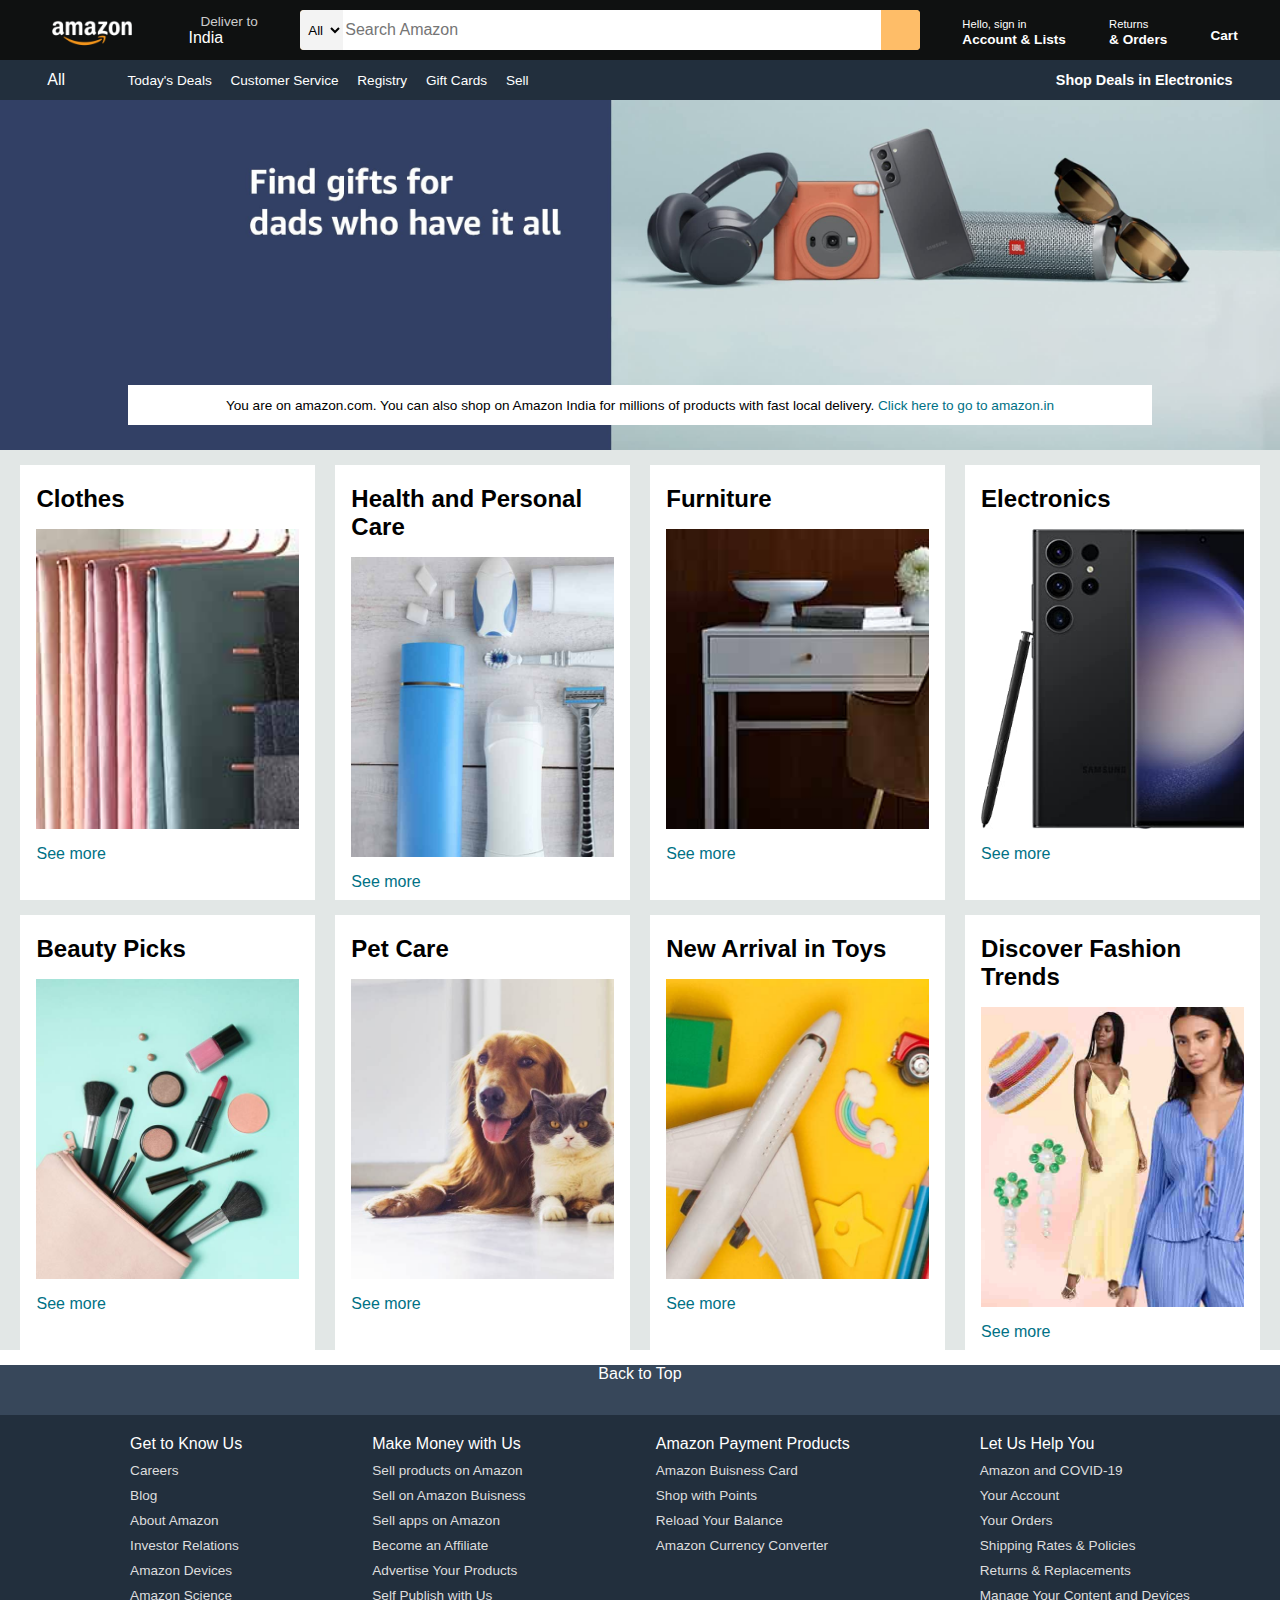
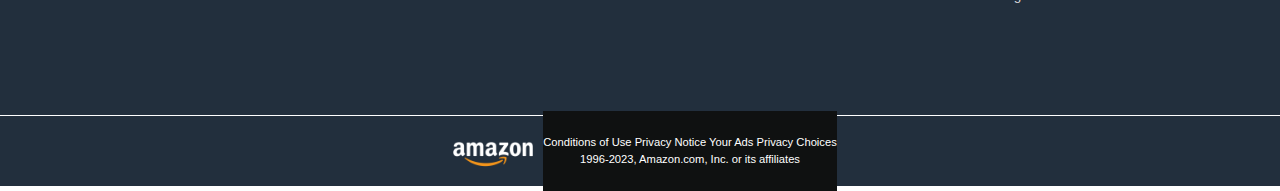
<file: amazon clone CSS HTML/index.html>
<!DOCTYPE html>
<html lang="en">
<head>
    <meta charset="UTF-8">
    <meta name="viewport" content="width=device-width, initial-scale=1.0">
    <title>Amazon</title>
    <link rel="stylesheet" href="https://cdnjs.cloudflare.com/ajax/libs/font-awesome/6.5.2/css/all.min.css" integrity="sha512-SnH5WK+bZxgPHs44uWIX+LLJAJ9/2PkPKZ5QiAj6Ta86w+fsb2TkcmfRyVX3pBnMFcV7oQPJkl9QevSCWr3W6A==" crossorigin="anonymous" referrerpolicy="no-referrer" />
    <link rel="stylesheet" href="style.css">
</head>
<body>
    <header>
        <div class="navbar">
            <div class="nav-logo border">
                <div class="logo">
                </div>
            </div>

            <div class="nav-address border">
                <p class="add-first">Deliver to</p>
                <div class="add-icon">
                    <i class="fa-solid fa-location-dot"></i>
                    <p class="add-sec">India</p>
                </div>
            </div>
           <div class="nav-search">
              <select class="search-select">
                <option>All</option>
              </select>
              <input placeholder="Search Amazon" class="search-input">
              <div class="search-icon">
                <i class="fa-solid fa-magnifying-glass"></i>
              </div>
            </div>
            <div class="nav-signin border">
               <p><span>Hello, sign in</span></p>
               <p class="nav-second">Account & Lists</p>
            </div>
            <div class="nav-return border">
               <p><span>Returns</span></p>
               <p class="nav-second">& Orders</p>
            </div>
            
            <div class="nav-cart border">
                    <i class="fa-solid fa-cart-shopping"></i>
                    Cart
            </div>
        </div>

        <div class="panel">
            <div class="panel-all">
                <i class="fa-solid fa-bars"></i>
                All
            </div>
            <div class="panel-ops">
                <p>Today's Deals </p>
                <p>Customer Service</p>
                <p>Registry</p>
                <p>Gift Cards</p>
                <p>Sell</p>
            </div>
            <div class="panel-deals">
                Shop Deals in Electronics
            </div>
        </div>   
    </header>
    <div class="hero-section">
        <div class="hero-msg">
            <p>You are on amazon.com. You can also shop on Amazon India for millions of products with fast local delivery. <a>Click here to go to amazon.in</a></p>
        </div>
    </div>

    <div class="shop-section">
        <div class="box">
            <div class="box-content">
                <h2>Clothes</h2>
                <div class="box-img" style="background-image: url('box1_image.jpg')"></div>
                <p>See more</p>
            </div>
        </div>
        <div class="box">
            <div class="box-content">
                <h2>Health and Personal Care</h2>
                <div class="box-img" style="background-image: url('box2_image.jpg')"></div>
                <p>See more</p>
            </div>
        </div>
        <div class="box">
            <div class="box-content">
                <h2>Furniture</h2>
                <div class="box-img" style="background-image: url('box3_image.jpg')"></div>
                <p>See more</p>
            </div>
        </div>
        <div class="box">
            <div class="box-content">
                <h2>Electronics</h2>
                <div class="box-img" style="background-image: url('box4_image.jpg')"></div>
                <p>See more</p>
            </div>
        </div>
        <div class="box">
            <div class="box-content">
                <h2>Beauty Picks</h2>
                <div class="box-img" style="background-image: url('box5_image.jpg')"></div>
                <p>See more</p>
            </div>
        </div>
        <div class="box">
            <div class="box-content">
                <h2>Pet Care</h2>
                <div class="box-img" style="background-image: url('box6_image.jpg')"></div>
                <p>See more</p>
            </div>
        </div>
        <div class="box">
            <div class="box-content">
                <h2>New Arrival in Toys</h2>
                <div class="box-img" style="background-image: url('box7_image.jpg')"></div>
                <p>See more</p>
            </div>
        </div>
        <div class="box">
            <div class="box-content">
                <h2>Discover Fashion Trends</h2>
                <div class="box-img" style="background-image: url('box8_image.jpg')"></div>
                <p>See more</p>
            </div>
        </div>
    </div>

    <footer>
        <div class="foot-panel1">
            Back to Top
        </div>
        <div class="foot-panel2">
            <ul>
                <p>Get to Know Us</p>
                <a>Careers</a>
                <a>Blog</a>
                <a>About Amazon</a>
                <a>Investor Relations</a>
                <a>Amazon Devices</a>
                <a>Amazon Science</a>
            </ul>
            <ul>
                <p>Make Money with Us</p>
                <a>Sell products on Amazon</a>
                <a>Sell on Amazon Buisness</a>
                <a>Sell apps on Amazon</a>
                <a>Become an Affiliate</a>
                <a>Advertise Your Products</a>
                <a>Self Publish with Us</a>
            </ul>
            <ul>
                <p>Amazon Payment Products</p>
                <a>Amazon Buisness Card</a>
                <a>Shop with Points</a>
                <a>Reload Your Balance</a>
                <a>Amazon Currency Converter</a>
            </ul>
            <ul>
                <p>Let Us Help You</p>
                <a>Amazon and COVID-19</a>
                <a>Your Account</a>
                <a>Your Orders</a>
                <a>Shipping Rates & Policies</a>
                <a>Returns & Replacements</a>
                <a>Manage Your Content and Devices</a>
            </ul>
        </div>
        <div class="foot-panel3">
            <div class="logo">
            </div>
            <div class="foot-panel4">
                <div class="pages">
                    <a>Conditions of Use</a>
                    <a>Privacy Notice</a>
                    <a>Your Ads Privacy Choices</a>
                </div>
                <div class="copyright">
                    1996-2023, Amazon.com, Inc. or its affiliates
                </div>
            </div>
        </div>
    </footer>
</body>
</html>
</file>
<file: amazon clone CSS HTML/style.css>
*{
    margin: 0;
    font-family: Arial;
    border: border-box;
}

.navbar {
    height: 60px;
    background-color:#0f1111;
    color: white;
    display: flex;
    align-items: center;
    justify-content: space-evenly;
}

.nav-logo {
    height: 50px;
    width: 100px;
}

.logo {
    background-image: url("amazon_logo.png");
    background-size: cover;
    height: 50px;
    width: 100%;

}

.border {
     border: 1.5px solid transparent;
}

.border:hover {
    border: 1.5px solid white;
}

/** box2 **/
.add-first {
 color: #cccccc;
 font-size: 0.85rem;
 margin-left: 15px;
}

.add-sec {
    font-size: 1rem;
    margin-left: 3px;

}
.add-icon {
    display: flex;
    align-items: center;
}

/**box 3**/
.nav-search {
    display: flex;
    justify-content: space-evenly;
    background-color: #febd68;
    width: 620px;
    height: 40px;
    border-radius: 4px;
}
.search-select {
    background-color: #f3f3f3;
    width: 50px;
    text-align: center;
    border-top-left-radius: 4px;
    border-bottom-left-radius: 4px;
    border: none;
}
.search-input {
    width: 100%;
    font-size: 1rem;
    border: none;

}
.search-icon {
    width: 45px;
    display: flex;
    justify-content: center;
    align-items: center;
    font-size: 1.2rem;
    background-color: #febd68;
    border-top-right-radius: 4px;
    border-bottom-right-radius: 4px;
    color:#0f1111;
}

.nav-search:hover {
    border: 2px solid orange

}

/**box 4**/
span {
    font-size: 0.7rem;
}
.nav-second {
    font-size: 0.85rem;
    font-weight: 700;

}

/**box 6**/
.nav-cart i {
    font-size: 30px;

}
.nav-cart{
    font-size: 0.85rem;
    font-weight: 700;
}

/** panel**/
.panel {
   height: 40px;
   background-color: #222f3d;
   display: flex;
   color: white;
   align-items: center;
   justify-content: space-evenly;
}
.panel-ops p {
    display: inline;
    margin-left: 15px;
}
.panel-ops {
   width: 70%;
   font-size: 0.85rem;
}
.panel-deals {
    font-size: 0.9rem;
    font-weight: 700;
}

/**hero-section**/
.hero-section {
    background-image: url("hero_image.jpg");
    background-size: cover;
    height: 350px;
    display: flex;
    justify-content: center;
    align-items: flex-end;
}
.hero-msg {
    background-color: white;
    color: black;
    height: 40px;
    display: flex;
    align-items: center;
    justify-content: center;
    font-size: 0.85rem;
    width: 80%;
    margin-bottom: 25px;
}
.hero-msg a {
    color: #007185;
}

/**shop section**/
.shop-section{
    display: flex;
    flex-wrap: wrap;
    justify-content: space-evenly;
    background-color: #e2e7e6;
}
.box {
    /**border: 2px solid  black;**/
    height: 400px;
    width: 23%;
    background-color: white;
    padding: 20px 0px 15px;
    margin-top: 15px;
}
.box-img {
   height: 300px;
   background-size: cover;
   margin-top: 1rem;
   margin-bottom: 1rem;
}
.box-content {
    margin-left: 1rem;
    margin-right: 1rem;
}
.box-content p {
    color: #007185;
}
/**footer**/
footer{
    margin-top: 15px;
}
.foot-panel1{
    background-color: #37475a;
    color: white;
    height: 50px;
    display: flex;
    justify-content: center;
    font-size: 1rem;
}
.foot-panel2 {
    background-color: #222f3d;
    color: white;
    height: 300px;
    display: flex;
    justify-content: space-evenly;
}
ul{
    margin-top: 20px;
}
ul a {
    display: block;
    font-size: 0.85rem;
    margin-top: 10px;
    color: #dddddd;
}
.foot-panel3 {
    background-color: #222f3d;
    color: white;
    border-top: 0.5px solid white;
    height: 70px;
    display: flex;
    justify-content: center;
    align-items: center;

}
.logo {
    background-image: url("amazon_logo.png");
    background-size: cover;
    height: 50px;
    width: 100px;
}
.foot-panel4 {
    background-color: #0f1111;
    color: white;
    height: 80px;
    font-size: 0.7rem;
    text-align: center;
}
.pages {
   padding-top: 25px;
}
.copyright {
    padding-top: 5px;
}
</file>
